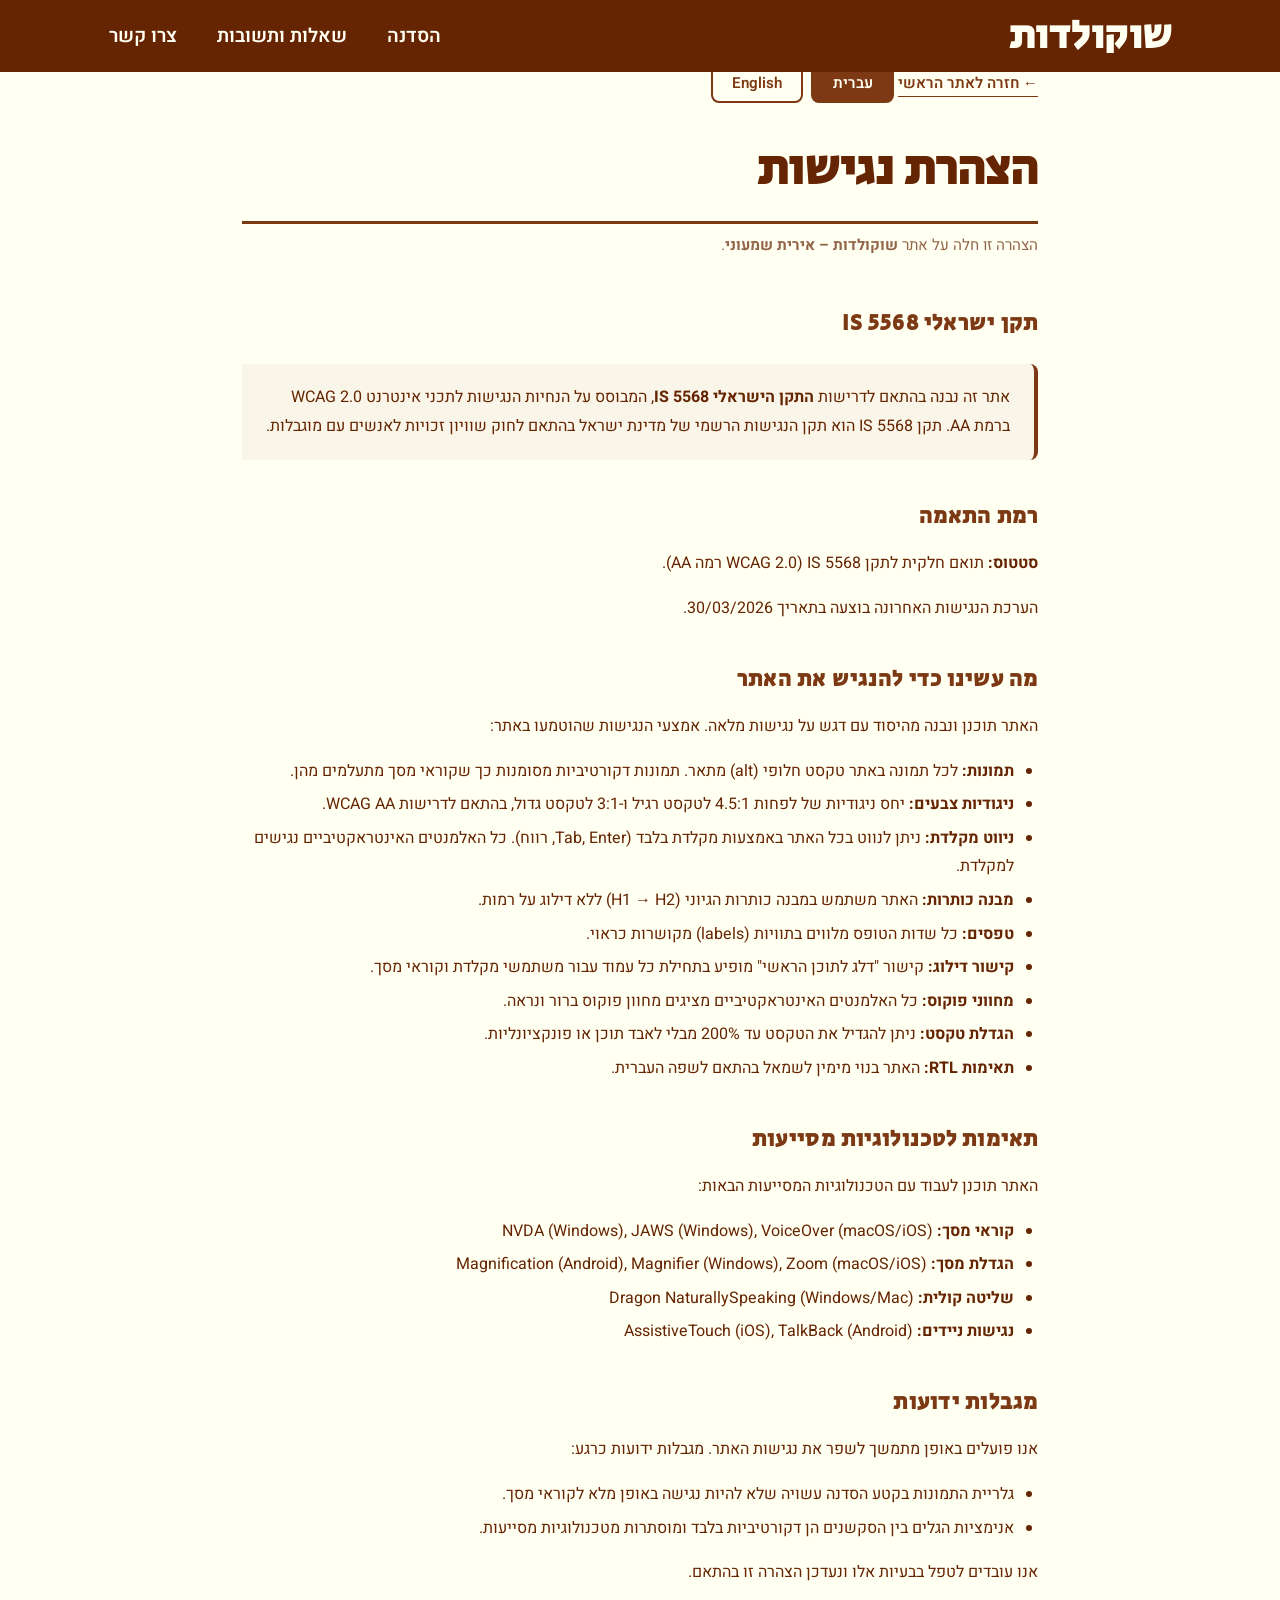
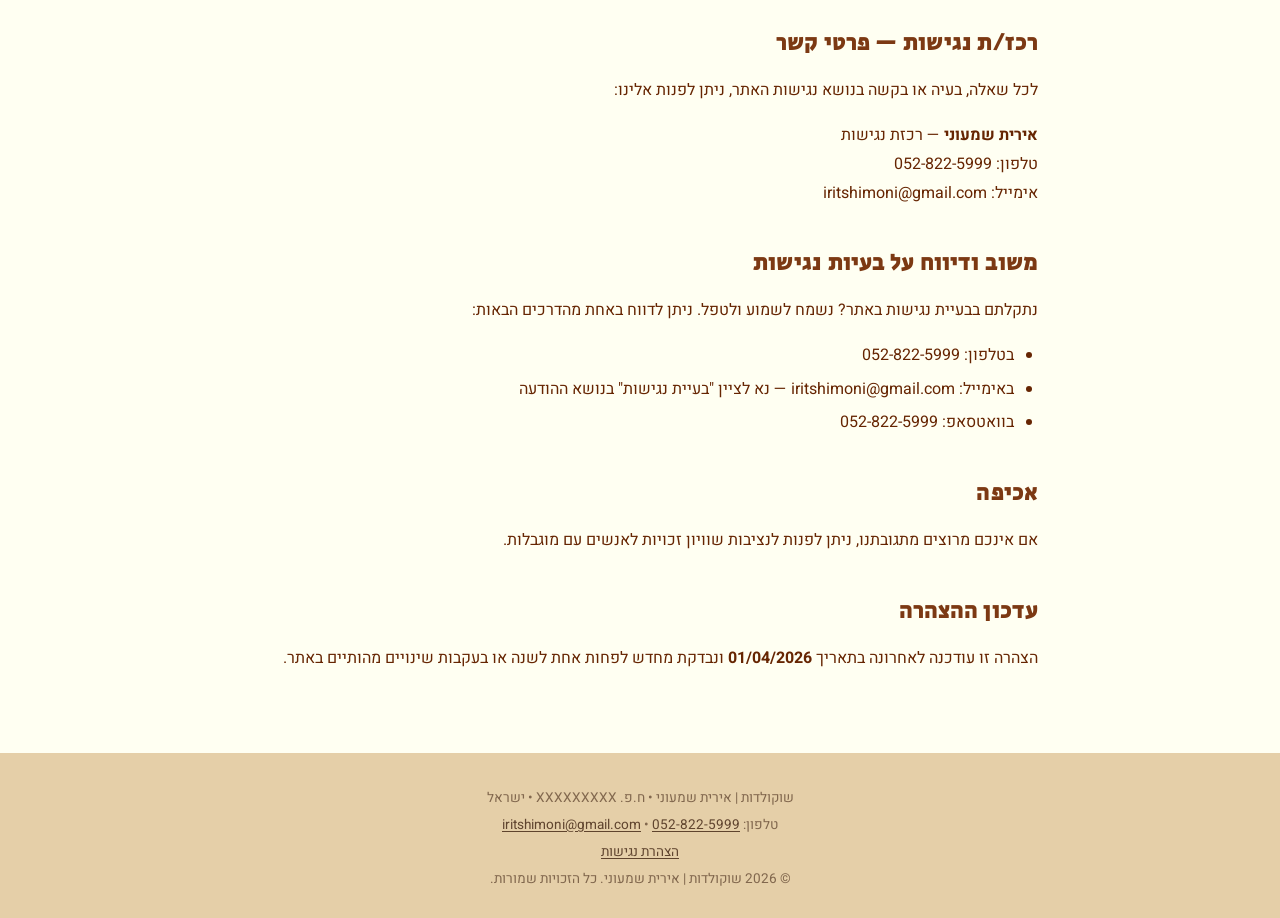
<file: accessibility.html>
<!DOCTYPE html>
<html lang="he" dir="rtl">
<head>
  <meta charset="UTF-8">
  <meta name="viewport" content="width=device-width, initial-scale=1.0">
  <title>הצהרת נגישות | שוקולדות – אירית שמעוני</title>
  <meta name="description" content="הצהרת נגישות של אתר שוקולדות אירית שמעוני בהתאם לתקן ישראלי IS 5568">
  <link rel="preconnect" href="https://fonts.googleapis.com">
  <link rel="preconnect" href="https://fonts.gstatic.com" crossorigin>
  <link href="https://fonts.googleapis.com/css2?family=Heebo:wght@300;400;500;700;800;900&family=Secular+One&display=swap" rel="stylesheet">
  <link rel="stylesheet" href="css/styles.css?v=118">
  <style>
    .accessibility-page {
      background: #fffff2;
      min-height: 100vh;
      padding: 4rem 0;
    }
    .accessibility-page .container {
      max-width: 860px;
      margin: 0 auto;
      padding: 0 2rem;
    }
    .accessibility-page h1 {
      font-family: 'Secular One', sans-serif;
      font-size: clamp(2rem, 4vw, 3rem);
      color: #662502;
      margin-bottom: 0.5rem;
      border-bottom: 3px solid #7C3913;
      padding-bottom: 1rem;
    }
    .accessibility-page .applies-to {
      font-size: 0.95rem;
      color: #662502;
      opacity: 0.7;
      margin-bottom: 3rem;
    }
    .accessibility-page h2 {
      font-family: 'Secular One', sans-serif;
      font-size: 1.4rem;
      color: #7C3913;
      margin-top: 2.5rem;
      margin-bottom: 1rem;
      letter-spacing: 0.05em;
    }
    .accessibility-page p {
      font-size: 1rem;
      line-height: 1.8;
      color: #662502;
      margin-bottom: 1rem;
    }
    .accessibility-page ul {
      list-style: disc;
      padding-right: 1.5rem;
      margin-bottom: 1rem;
    }
    .accessibility-page li {
      font-size: 1rem;
      line-height: 1.8;
      color: #662502;
      margin-bottom: 0.3rem;
    }
    .accessibility-page li strong {
      color: #662502;
    }
    .accessibility-page .back-link {
      display: inline-block;
      margin-bottom: 2rem;
      color: #7C3913;
      font-weight: 600;
      font-size: 0.95rem;
      text-decoration: none;
      border-bottom: 1px solid #7C3913;
      padding-bottom: 2px;
    }
    .accessibility-page .back-link:hover {
      color: #ff7200;
      border-color: #ff7200;
    }
    .accessibility-page .highlight-box {
      background: #f9f5e8;
      border-right: 4px solid #7C3913;
      padding: 1.2rem 1.5rem;
      margin: 1.5rem 0;
      border-radius: 0 8px 8px 0;
    }
    .accessibility-page .highlight-box p {
      margin: 0;
    }
    .lang-toggle {
      display: inline-flex;
      gap: 0.5rem;
      margin-bottom: 2rem;
    }
    .lang-toggle button {
      background: none;
      border: 2px solid #7C3913;
      border-radius: 8px;
      padding: 0.4rem 1.2rem;
      font-family: 'Heebo', sans-serif;
      font-size: 0.95rem;
      font-weight: 600;
      color: #7C3913;
      cursor: pointer;
      transition: background 0.2s, color 0.2s;
    }
    .lang-toggle button.active {
      background: #7C3913;
      color: #fffff2;
    }
    .lang-toggle button:hover:not(.active) {
      background: rgba(124, 57, 19, 0.1);
    }
    .lang-section { display: none; }
    .lang-section.active { display: block; }
  </style>
</head>
<body>

  <a href="#main-content" class="skip-link">דלג לתוכן הראשי</a>

  <!-- Navigation Bar -->
  <nav class="navbar">
    <div class="navbar__inner">
      <a href="index.html" class="navbar__logo">שוקולדות</a>
      <ul class="navbar__links">
        <li><a href="index.html#workshop">הסדנה</a></li>
        <li><a href="index.html#qa">שאלות ותשובות</a></li>
        <li><a href="index.html#contact">צרו קשר</a></li>
      </ul>
      <button class="navbar__toggle" aria-label="תפריט">
        <span></span><span></span><span></span>
      </button>
    </div>
    <div class="navbar__drip" aria-hidden="true"></div>
  </nav>

  <main class="accessibility-page" id="main-content">
    <div class="container">

      <a href="index.html" class="back-link">← חזרה לאתר הראשי</a>

      <!-- Language toggle -->
      <div class="lang-toggle">
        <button class="active" data-lang="he" aria-label="עברית">עברית</button>
        <button data-lang="en" aria-label="English">English</button>
      </div>

      <!-- ═══════════════════════════════
           HEBREW VERSION
           ═══════════════════════════════ -->
      <div class="lang-section active" id="lang-he">

        <h1>הצהרת נגישות</h1>
        <p class="applies-to">הצהרה זו חלה על אתר <strong>שוקולדות – אירית שמעוני</strong>.</p>

        <h2>תקן ישראלי IS 5568</h2>
        <div class="highlight-box">
          <p>אתר זה נבנה בהתאם לדרישות <strong>התקן הישראלי IS 5568</strong>, המבוסס על הנחיות הנגישות לתכני אינטרנט WCAG 2.0 ברמת AA. תקן IS 5568 הוא תקן הנגישות הרשמי של מדינת ישראל בהתאם לחוק שוויון זכויות לאנשים עם מוגבלות.</p>
        </div>

        <h2>רמת התאמה</h2>
        <p><strong>סטטוס:</strong> תואם חלקית לתקן IS 5568 (WCAG 2.0 רמה AA).</p>
        <p>הערכת הנגישות האחרונה בוצעה בתאריך 30/03/2026.</p>

        <h2>מה עשינו כדי להנגיש את האתר</h2>
        <p>האתר תוכנן ונבנה מהיסוד עם דגש על נגישות מלאה. אמצעי הנגישות שהוטמעו באתר:</p>
        <ul>
          <li><strong>תמונות:</strong> לכל תמונה באתר טקסט חלופי (alt) מתאר. תמונות דקורטיביות מסומנות כך שקוראי מסך מתעלמים מהן.</li>
          <li><strong>ניגודיות צבעים:</strong> יחס ניגודיות של לפחות 4.5:1 לטקסט רגיל ו-3:1 לטקסט גדול, בהתאם לדרישות WCAG AA.</li>
          <li><strong>ניווט מקלדת:</strong> ניתן לנווט בכל האתר באמצעות מקלדת בלבד (Tab, Enter, רווח). כל האלמנטים האינטראקטיביים נגישים למקלדת.</li>
          <li><strong>מבנה כותרות:</strong> האתר משתמש במבנה כותרות הגיוני (H1 → H2) ללא דילוג על רמות.</li>
          <li><strong>טפסים:</strong> כל שדות הטופס מלווים בתוויות (labels) מקושרות כראוי.</li>
          <li><strong>קישור דילוג:</strong> קישור "דלג לתוכן הראשי" מופיע בתחילת כל עמוד עבור משתמשי מקלדת וקוראי מסך.</li>
          <li><strong>מחווני פוקוס:</strong> כל האלמנטים האינטראקטיביים מציגים מחוון פוקוס ברור ונראה.</li>
          <li><strong>הגדלת טקסט:</strong> ניתן להגדיל את הטקסט עד 200% מבלי לאבד תוכן או פונקציונליות.</li>
          <li><strong>תאימות RTL:</strong> האתר בנוי מימין לשמאל בהתאם לשפה העברית.</li>
        </ul>

        <h2>תאימות לטכנולוגיות מסייעות</h2>
        <p>האתר תוכנן לעבוד עם הטכנולוגיות המסייעות הבאות:</p>
        <ul>
          <li><strong>קוראי מסך:</strong> NVDA (Windows), JAWS (Windows), VoiceOver (macOS/iOS)</li>
          <li><strong>הגדלת מסך:</strong> Magnification (Android), Magnifier (Windows), Zoom (macOS/iOS)</li>
          <li><strong>שליטה קולית:</strong> Dragon NaturallySpeaking (Windows/Mac)</li>
          <li><strong>נגישות ניידים:</strong> AssistiveTouch (iOS), TalkBack (Android)</li>
        </ul>

        <h2>מגבלות ידועות</h2>
        <p>אנו פועלים באופן מתמשך לשפר את נגישות האתר. מגבלות ידועות כרגע:</p>
        <ul>
          <li>גלריית התמונות בקטע הסדנה עשויה שלא להיות נגישה באופן מלא לקוראי מסך.</li>
          <li>אנימציות הגלים בין הסקשנים הן דקורטיביות בלבד ומוסתרות מטכנולוגיות מסייעות.</li>
        </ul>
        <p>אנו עובדים לטפל בבעיות אלו ונעדכן הצהרה זו בהתאם.</p>

        <h2>רכז/ת נגישות — פרטי קשר</h2>
        <p>לכל שאלה, בעיה או בקשה בנושא נגישות האתר, ניתן לפנות אלינו:</p>
        <p>
          <strong>אירית שמעוני</strong> — רכזת נגישות<br>
          טלפון: <a href="tel:0528225999">052-822-5999</a><br>
          אימייל: <a href="mailto:iritshimoni@gmail.com">iritshimoni@gmail.com</a>
        </p>

        <h2>משוב ודיווח על בעיות נגישות</h2>
        <p>נתקלתם בבעיית נגישות באתר? נשמח לשמוע ולטפל. ניתן לדווח באחת מהדרכים הבאות:</p>
        <ul>
          <li>בטלפון: <a href="tel:0528225999">052-822-5999</a></li>
          <li>באימייל: <a href="mailto:iritshimoni@gmail.com">iritshimoni@gmail.com</a> — נא לציין "בעיית נגישות" בנושא ההודעה</li>
          <li>בוואטסאפ: <a href="https://wa.me/972528225999" target="_blank" rel="noopener">052-822-5999</a></li>
        </ul>

        <h2>אכיפה</h2>
        <p>אם אינכם מרוצים מתגובתנו, ניתן לפנות לנציבות שוויון זכויות לאנשים עם מוגבלות.</p>

        <h2>עדכון ההצהרה</h2>
        <p>הצהרה זו עודכנה לאחרונה בתאריך <strong>01/04/2026</strong> ונבדקת מחדש לפחות אחת לשנה או בעקבות שינויים מהותיים באתר.</p>

      </div>

      <!-- ═══════════════════════════════
           ENGLISH VERSION
           ═══════════════════════════════ -->
      <div class="lang-section" id="lang-en" dir="ltr" lang="en">

        <h1>Accessibility Statement</h1>
        <p class="applies-to">This statement applies to the website <strong>Chocoladot – Irit Shimoni</strong>.</p>

        <h2>Israeli Standard IS 5568</h2>
        <div class="highlight-box" style="border-right: none; border-left: 4px solid #7C3913; border-radius: 8px 0 0 8px;">
          <p>This website was built in compliance with <strong>Israeli Standard IS 5568</strong>, based on the Web Content Accessibility Guidelines (WCAG) 2.0 Level AA. IS 5568 is the official Israeli web accessibility standard mandated under the Equal Rights for Persons with Disabilities Law.</p>
        </div>

        <h2>Conformance Level</h2>
        <p><strong>Status:</strong> Partially compliant with IS 5568 (WCAG 2.0 Level AA).</p>
        <p>Our most recent accessibility evaluation was conducted on 30/03/2026.</p>

        <h2>Accessibility Measures Implemented</h2>
        <p>This website was designed and built from the ground up with accessibility in mind. The following measures have been implemented:</p>
        <ul>
          <li><strong>Images:</strong> All images have descriptive alt text. Decorative images are hidden from screen readers.</li>
          <li><strong>Color contrast:</strong> Minimum 4.5:1 ratio for normal text and 3:1 for large text, per WCAG AA requirements.</li>
          <li><strong>Keyboard navigation:</strong> The entire site can be navigated using a keyboard only (Tab, Enter, Space). All interactive elements are keyboard accessible.</li>
          <li><strong>Heading structure:</strong> Logical heading hierarchy (H1 → H2) with no skipped levels.</li>
          <li><strong>Forms:</strong> All form fields have properly associated labels.</li>
          <li><strong>Skip link:</strong> A "skip to main content" link appears at the beginning of each page for keyboard and screen reader users.</li>
          <li><strong>Focus indicators:</strong> All interactive elements display a clearly visible focus indicator.</li>
          <li><strong>Text resizing:</strong> Text can be enlarged up to 200% without loss of content or functionality.</li>
          <li><strong>RTL compatibility:</strong> The site is built right-to-left to match the Hebrew language.</li>
        </ul>

        <h2>Assistive Technology Compatibility</h2>
        <p>This website is designed to work with the following assistive technologies:</p>
        <ul>
          <li><strong>Screen readers:</strong> NVDA (Windows), JAWS (Windows), VoiceOver (macOS/iOS)</li>
          <li><strong>Screen magnification:</strong> Magnification (Android), Magnifier (Windows), Zoom (macOS/iOS)</li>
          <li><strong>Voice control:</strong> Dragon NaturallySpeaking (Windows/Mac)</li>
          <li><strong>Mobile accessibility:</strong> AssistiveTouch (iOS), TalkBack (Android)</li>
        </ul>

        <h2>Known Limitations</h2>
        <p>We are continuously working to improve accessibility. Currently known limitations:</p>
        <ul>
          <li>The image gallery in the workshop section may not be fully accessible to screen readers.</li>
          <li>Wave animations between sections are decorative only and hidden from assistive technologies.</li>
        </ul>
        <p>We are working to address these issues and will update this statement accordingly.</p>

        <h2>Accessibility Coordinator — Contact Details</h2>
        <p>For any questions, issues, or requests regarding the accessibility of this website, please contact us:</p>
        <p>
          <strong>Irit Shimoni</strong> — Accessibility Coordinator<br>
          Phone: <a href="tel:0528225999">052-822-5999</a><br>
          Email: <a href="mailto:iritshimoni@gmail.com">iritshimoni@gmail.com</a>
        </p>

        <h2>Feedback &amp; Reporting Accessibility Issues</h2>
        <p>Encountered an accessibility issue on our site? We'd love to hear from you. You can report it via:</p>
        <ul>
          <li>Phone: <a href="tel:0528225999">052-822-5999</a></li>
          <li>Email: <a href="mailto:iritshimoni@gmail.com">iritshimoni@gmail.com</a> — please include "Accessibility Issue" in the subject line</li>
          <li>WhatsApp: <a href="https://wa.me/972528225999" target="_blank" rel="noopener">052-822-5999</a></li>
        </ul>

        <h2>Enforcement</h2>
        <p>If you are not satisfied with our response, you may contact the Commission for Equal Rights of Persons with Disabilities (Israel).</p>

        <h2>Statement Updates</h2>
        <p>This statement was last updated on <strong>01/04/2026</strong> and is reviewed at least annually or following significant changes to the website.</p>

      </div>

    </div>
  </main>

  <!-- FOOTER -->
  <footer class="footer">
    <div class="container">
      <p>שוקולדות | אירית שמעוני &bull; ח.פ. XXXXXXXXX &bull; ישראל</p>
      <p>טלפון: <a href="tel:0528225999">052-822-5999</a> &bull; <a href="mailto:iritshimoni@gmail.com">iritshimoni@gmail.com</a></p>
      <p><a href="accessibility.html">הצהרת נגישות</a></p>
      <p>&copy; 2026 שוקולדות | אירית שמעוני. כל הזכויות שמורות.</p>
    </div>
  </footer>

  <script>
    // Language toggle
    document.querySelectorAll('.lang-toggle button').forEach(btn => {
      btn.addEventListener('click', () => {
        const lang = btn.dataset.lang;
        document.querySelectorAll('.lang-toggle button').forEach(b => b.classList.remove('active'));
        btn.classList.add('active');
        document.querySelectorAll('.lang-section').forEach(s => s.classList.remove('active'));
        document.getElementById('lang-' + lang).classList.add('active');
      });
    });
  </script>
</body>
</html>
</file>
<file: css/styles.css>
*,::after,::before{margin:0;padding:0;box-sizing:border-box}html{scroll-behavior:smooth;font-size:16px}body{font-family:Heebo,sans-serif;direction:rtl;color:#662502;overflow-x:hidden;background:#fff}a{text-decoration:none;color:inherit}ul{list-style:none}img{max-width:100%;height:auto;display:block}h1,h2,h3,h4,li,p{overflow-wrap:break-word}.container{width:88%;max-width:1600px;margin:0 auto;padding:0 2rem}.skip-link{position:absolute;top:-100%;right:0;background:#ff7200;color:#fff;padding:.75rem 1.5rem;font-weight:700;z-index:10000;border-radius:0 0 8px 8px;transition:top .2s}.skip-link:focus{top:0}:focus-visible{outline:3px solid #ff7200;outline-offset:2px}.navbar{position:fixed;top:0;left:0;width:100%;z-index:1000;background:#662502;overflow:visible;will-change:transform;contain:layout paint;-webkit-backface-visibility:hidden;backface-visibility:hidden}.navbar.menu-open{contain:none}.navbar__inner{position:relative;z-index:1;width:88%;max-width:1600px;margin:0 auto;padding:1rem 2rem;display:flex;align-items:center;justify-content:space-between}.navbar__logo{font-family:'Secular One',sans-serif;font-size:2.5rem;color:#fffff2;font-weight:700;line-height:1;display:flex;align-items:center}.navbar__links{display:flex;gap:2.5rem}.navbar__links a{font-size:1.2rem;font-weight:600;color:#fffff2;transition:color .3s;position:relative}.navbar__links a::after{content:'';position:absolute;bottom:-4px;right:0;width:0;height:2px;background:#ff7200;transition:width .3s}.navbar__links a:focus-visible::after,.navbar__links a:hover::after{width:100%}.navbar__links a:focus-visible,.navbar__links a:hover{color:#ff7200}.navbar__toggle{display:none;flex-direction:column;gap:5px;background:0 0;border:none;cursor:pointer;padding:8px;min-width:44px;min-height:44px}.navbar__toggle span{display:block;width:26px;height:2.5px;background:#fffff2;border-radius:2px;transition:transform .3s,opacity .3s}.navbar__marquee{width:100%;background:#7c3913;overflow:hidden;padding:.3rem 0;direction:ltr}.navbar__marquee-inner{display:inline-block;white-space:nowrap;animation:marqueeScroll 30s linear infinite}.navbar__marquee-inner span{font-family:'Secular One',sans-serif;font-size:.75rem;color:#fffff2;opacity:.7;letter-spacing:.1em;padding:0 1.5rem}@keyframes marqueeScroll{0%{transform:translateX(0)}100%{transform:translateX(-50%)}}.hero{position:relative;min-height:100vh;min-height:100svh;background:#662502;display:flex;flex-direction:column;padding-top:4rem;padding-bottom:clamp(40px,8vw,100px);margin-top:0;padding-top:4rem;z-index:2;overflow:visible}.hero__band{position:absolute;top:0;left:47%;width:79%;height:auto;transform:rotate(180deg);transform-origin:center center;z-index:0;pointer-events:none}.hero__content{position:relative;z-index:3;width:88%;max-width:1600px;margin:0 auto;padding:clamp(1.5rem,3vw,3rem) clamp(1rem,3vw,2rem);display:flex;align-items:center;justify-content:space-between;flex:0 0 auto;height:calc(100vh - 4rem);gap:clamp(2rem,8vw,9rem)}.hero__text{flex:1;max-width:600px}.hero__title{font-family:'Secular One',sans-serif;font-size:clamp(1.5rem, 8.5vw, 5.93rem);color:#fffff2;line-height:1.375;margin-bottom:0}.hero__hi{font-size:clamp(.73rem, 3.91vw, 2.73rem);font-weight:700;color:#fffff2;margin-bottom:clamp(1.5rem,4vw,4rem);line-height:1.375}.hero__wave-hand{width:clamp(2rem,4vw,3rem);height:clamp(2rem,4vw,3rem);display:inline-block;transform:rotate(-45deg)}.hero__subtitle-line1{font-size:clamp(1.05rem, 1.9vw, 1.33rem);color:#fffff2;line-height:2.25;font-weight:300;margin-bottom:.5rem;white-space:nowrap}.hero__subtitle-line2{font-size:clamp(1.05rem, 1.9vw, 1.33rem);color:#ff7200;line-height:2.25;font-weight:500}.hero__subtitle-emphasis{font-weight:700;color:#e5cfa8}.hero__image{flex:0 0 auto;position:relative;z-index:3}.hero__blob-circle{width:clamp(285px,33.15vw,474px);height:clamp(285px,33.15vw,474px);border-radius:60% 40% 50% 50%/50% 60% 40% 50%;background:#7c3913;overflow:hidden;display:flex;align-items:center;justify-content:center;box-shadow:0 0 0 4px rgba(255,114,0,.5),0 10px 30px rgba(0,0,0,.3);animation:blobMorph 8s ease-in-out infinite;will-change:border-radius;contain:layout style paint}@keyframes blobMorph{0%,100%{border-radius:60% 40% 50% 50%/50% 60% 40% 50%}25%{border-radius:50% 60% 40% 50%/40% 50% 60% 50%}50%{border-radius:40% 50% 60% 50%/60% 40% 50% 50%}75%{border-radius:50% 40% 50% 60%/50% 50% 40% 60%}}@media (prefers-reduced-motion:reduce){.gallery__front-img,.hero__blob-circle{animation:none}}.hero__blob-circle img{width:100%;height:100%;object-fit:cover}.hero__blob-placeholder{color:#fffff2;font-size:.9rem;opacity:.6;text-align:center;padding:1rem}.hero__blob-circle img+.hero__blob-placeholder{display:none}.hero__blob-circle img[style*="display: none"]+.hero__blob-placeholder{display:block}.hero__praline{position:absolute;z-index:1;width:clamp(80px,11vw,158px);height:clamp(80px,11vw,158px);pointer-events:none}.hero__praline img{width:100%;height:100%;object-fit:contain;filter:drop-shadow(0 2px 3px rgba(0,0,0,.25));will-change:transform}.hero__praline--1{top:8%;left:2%;transform:rotate(-15deg)}.hero__praline--2{top:65%;right:35%;transform:rotate(20deg)}.hero__praline--3{top:45%;right:2%;transform:rotate(-8deg)}.hero__praline--small{width:clamp(50px,7vw,101px);height:clamp(50px,7vw,101px)}.hero__praline--4{top:8%;right:38%;transform:rotate(12deg)}.hero__praline--5{top:60%;left:5%;transform:rotate(-22deg)}.hero__praline--6{top:8%;right:5%;transform:rotate(30deg)}.hero__praline--7{top:40%;right:40%;transform:rotate(-12deg)}.hero__praline--8{top:75%;left:35%;transform:rotate(18deg)}.hero__scroll-hint{position:absolute;bottom:11rem;left:50%;width:32px;height:32px;z-index:3;pointer-events:none;opacity:.7;animation:scrollBounce 2s ease-in-out infinite}.hero__scroll-hint svg{width:100%;height:100%}@keyframes scrollBounce{0%,100%{transform:translateX(-50%) translateY(0);opacity:.7}50%{transform:translateX(-50%) translateY(8px);opacity:1}}.hero__praline--small img{filter:drop-shadow(0 1px 2px rgba(0,0,0,.2))}.wave-divider{position:relative;width:100%;height:160px;margin-top:-160px;z-index:10;pointer-events:none}#wave1{margin-top:-160px;z-index:10;clip-path:inset(36% 0 0 0)}#wave2{z-index:10}.wave-divider svg{display:block;position:absolute;bottom:0;left:0;width:100%;height:100%;overflow:visible}.wave-divider--css{overflow:hidden}.wave-divider--css svg{width:250%;will-change:transform}.workshop{position:relative;background-color:#e5cfa8;background-image:url('../images/background2.svg?v=5');background-size:100% 100%;background-position:top center;background-repeat:no-repeat;margin-top:-160px;padding-top:calc(160px + 1.5rem);z-index:1;overflow:hidden}.workshop__stripe{display:none}.workshop__grid{position:relative;z-index:1;width:88%;max-width:1600px;margin:0 auto;padding:.5rem 2rem 0;display:grid;grid-template-columns:1fr 1fr;column-gap:2rem;row-gap:2rem}.workshop__block--text{padding:.5rem 2rem}.workshop__block--text h2{font-family:Rubik,sans-serif;font-weight:900;font-size:clamp(1.78rem, 3.45vw, 2.36rem);color:#662502;margin-bottom:.65rem;line-height:1.3;letter-spacing:-.01em}.workshop__block--text p{font-family:Heebo,sans-serif;font-size:1.05rem;font-weight:400;line-height:1.9;color:rgba(92,42,10,.82);margin-bottom:.75rem;letter-spacing:.01em}.workshop__block--upper-right p:first-of-type{font-size:1.08rem;font-weight:600;color:#662502;margin-bottom:.9rem;letter-spacing:.005em}.workshop__block--upper-right p:nth-of-type(4){font-size:1.05rem;font-weight:600;color:#662502;margin-bottom:.75rem}.workshop__block--upper-right p:last-of-type{margin-top:1rem;margin-bottom:0;font-size:1.02rem;color:rgba(92,42,10,.68);line-height:1.85}.workshop__block--lower-right p:last-of-type{margin-top:1rem;margin-bottom:0;font-size:1.02rem;color:rgba(92,42,10,.68);line-height:1.85}.workshop__block--text ul{padding-right:1.5rem;margin-top:.3rem;margin-bottom:.4rem}.workshop__block--text li{font-family:Heebo,sans-serif;font-size:1.05rem;font-weight:400;line-height:1.9;color:rgba(92,42,10,.75);list-style:disc;margin-bottom:.65rem;letter-spacing:.01em}.workshop__block--text strong{color:#662502;font-weight:700}.workshop__block--gallery{display:flex;flex-direction:column;align-items:center;justify-content:center;padding:.75rem 2rem}.workshop__block--upper-left{padding-top:0}.workshop__block--lower-right{padding-top:1rem}.workshop__block--lower-left{padding-right:3rem;padding-left:1rem}.workshop__block--lower-left .gallery__back-img{right:4px}.workshop__block--upper-left .gallery__front-img::after{content:'';position:absolute;inset:0;border-radius:inherit;box-shadow:inset 0 0 0 2px rgba(255,114,0,.55);clip-path:circle(200px at 271px 225px);background:0 0;z-index:10;pointer-events:none}.workshop__block--lower-left .gallery__front-img::after{content:'';position:absolute;inset:0;border-radius:inherit;box-shadow:inset 0 0 0 2px rgba(160,110,210,.82);clip-path:circle(200px at 249px 225px);background:0 0;z-index:10;pointer-events:none}.gallery__stack{position:relative;width:min(480px,100%);aspect-ratio:1;cursor:pointer}.gallery__back-img{position:absolute;top:32px;right:-18px;width:min(385px,80.2%);height:min(385px,80.2%);border-radius:55% 45% 50% 50%/45% 55% 45% 55%;overflow:hidden;background:#c8a87a;box-shadow:0 6px 20px rgba(102,37,2,.1);z-index:1;opacity:.88;transition:opacity .65s ease-in-out;contain:layout style paint}.gallery__front-img{position:absolute;top:0;right:20px;width:min(425px,88.5%);height:min(425px,88.5%);border-radius:50% 50% 45% 55%/55% 45% 55% 45%;overflow:hidden;background:#d4b870;box-shadow:0 8px 30px rgba(102,37,2,.14);z-index:2;animation:blobMorph 10s ease-in-out infinite;transition:opacity .65s ease-in-out;will-change:border-radius;contain:layout style paint}.img-layer{position:absolute;inset:0;width:100%;height:100%;object-fit:cover;object-position:center;display:block;transition:opacity .65s ease-in-out}.img-layer--a{opacity:1;z-index:2}.img-layer--b{opacity:0;z-index:1}.workshop__block--text h2.workshop__big-h2{font-size:clamp(2.42rem, 4.37vw, 3.22rem);margin-bottom:.75rem;line-height:1.15;letter-spacing:-.02em}.btn-carousel{display:block;width:fit-content;margin:.65rem 0 0 auto;padding:.55rem 1.8rem;border:none;border-radius:50px;font-family:Heebo,sans-serif;font-size:.97rem;font-weight:600;letter-spacing:.05em;cursor:pointer;color:#fff;transition:transform .2s,box-shadow .2s}.btn-carousel:focus-visible,.btn-carousel:hover{transform:scale(1.04);box-shadow:0 6px 20px rgba(0,0,0,.18)}.btn-carousel--orange{background:#ff7200}.btn-carousel--purple{background:#b090d0;padding:.6rem 2rem;font-size:1rem;margin-top:.85rem}.qa{position:relative;background:#662502;padding:5rem 2rem;padding-bottom:clamp(80px,15vw,200px);z-index:1;overflow:visible;display:flex;align-items:center;min-height:80vh}.qa__stripe{position:absolute;top:50%;left:0;transform:translateY(-50%);width:100vw;margin-left:calc(-50vw + 50%);height:300px;z-index:0;pointer-events:none}.qa__layout{position:relative;z-index:1;width:88%;max-width:1600px;margin:0 auto;display:flex;align-items:center;gap:3rem}.qa__heading{flex:0 1 min(220px,100%);align-self:center}.qa__heading h2{font-family:'Secular One',sans-serif;font-size:clamp(2.16rem, 3.6vw, 3.12rem);color:#fffff2;line-height:1.2;margin-bottom:1rem}.qa__heading h2 span{color:#ff7200}.qa__heading p{font-size:1.14rem;font-weight:300;color:rgba(255,255,242,.6);line-height:1.7}.qa__cards{flex:1;display:grid;grid-template-columns:repeat(4,minmax(0,1fr));column-gap:clamp(.75rem,5vw,calc(1.8vh + 4rem));row-gap:1.8vh;align-items:start}.qa__card{border-radius:28px;padding:.45rem .6rem;cursor:pointer;position:relative;transition:box-shadow .35s ease,transform .35s ease;display:flex;flex-direction:column;justify-content:center;width:calc(100% + 4rem);aspect-ratio:2.3/1}.qa__card:first-child{background:#d4b896;color:#3b1a08;transform:rotate(-5.85deg) translateX(10px)}.qa__card:nth-child(2){background:#d9b078;color:#3b1a08;transform:rotate(7.8deg) translateX(10px)}.qa__card:nth-child(3){background:#c8a87a;color:#3b1a08;transform:rotate(-5.85deg) translateX(10px)}.qa__card:nth-child(4){background:#e0c8a0;color:#3b1a08;transform:rotate(-5.85deg) translateX(10px)}.qa__card:nth-child(5){background:#ccb090;color:#3b1a08;transform:rotate(7.8deg) translateX(10px)}.qa__card:nth-child(6){background:#e5cfa8;color:#3b1a08;transform:rotate(-5.85deg) translateX(10px)}.qa__card:nth-child(7){background:#d4b896;color:#3b1a08;transform:rotate(7.8deg) translateX(10px);grid-column:4;grid-row:1}.qa__card:nth-child(8){background:#e0c8a0;color:#3b1a08;transform:rotate(7.8deg) translateX(10px)}.qa__card:hover{box-shadow:0 10px 32px rgba(0,0,0,.25);filter:brightness(1.03)}.qa__card::after{content:'';position:absolute;bottom:-1px;right:0;left:0;height:30px;background:inherit;opacity:0;visibility:hidden;transition:opacity .35s ease,visibility 0s linear .35s;z-index:1}.qa__card.active::after{opacity:1;visibility:visible;transition:opacity .35s ease,visibility 0s linear 0s}.qa__card.active{z-index:5;box-shadow:0 14px 40px rgba(0,0,0,.3)}.qa__card:first-child.active,.qa__card:nth-child(2).active,.qa__card:nth-child(3).active,.qa__card:nth-child(4).active,.qa__card:nth-child(5).active,.qa__card:nth-child(6).active,.qa__card:nth-child(7).active,.qa__card:nth-child(8).active{transform:rotate(0) translateX(0)}.qa__card-left{display:flex;align-items:flex-start;justify-content:space-between;gap:.7rem;width:100%;padding:0 10%;position:relative;z-index:2}.qa__card-question{font-size:clamp(.9rem, 3vw, 1.45rem);font-weight:700;color:inherit;line-height:1.45}.qa__card-btn{flex-shrink:0;width:44px;height:44px;border-radius:50%;background:rgba(59,26,8,.12);border:none;color:inherit;cursor:pointer;display:flex;align-items:center;justify-content:center;margin-top:1px;transition:background .25s,transform .35s ease}.qa__card.active .qa__card-btn{background:rgba(59,26,8,.2);transform:rotate(180deg)}.qa__card-btn svg{color:inherit}.qa__card-answer{position:absolute;top:100%;right:0;left:0;z-index:10;background:inherit;border-radius:0 0 18px 18px;padding:0 1.5rem;max-height:0;border-top:2px solid rgba(59,26,8,.15);opacity:0;overflow:hidden;transition:max-height .45s cubic-bezier(.4, 0, .2, 1),opacity .35s ease,padding .45s cubic-bezier(.4, 0, .2, 1)}.qa__card.active .qa__card-answer{opacity:1;max-height:300px;padding:.8rem 1.5rem 1.2rem;box-shadow:0 8px 24px rgba(0,0,0,.2)}.qa__card-answer p{font-size:clamp(.95rem, 1.2vw, 1.15rem);font-weight:400;line-height:1.8;color:#3b1a08;opacity:.8}.contact{position:relative;background:#e5cfa8;padding:3rem 2rem 4rem;z-index:11}.contact__inner{width:88%;max-width:1600px;margin:0 auto}.contact__title{font-family:Rubik,sans-serif;font-weight:900;font-size:clamp(2.6rem, 5vw, 3.5rem);color:#ff7200;line-height:1.15;letter-spacing:-.02em;margin:0 0 1rem;text-align:right}.contact__row{display:flex;align-items:center;gap:3rem}.contact__text{flex:1}.contact__subtitle{font-family:Heebo,sans-serif;font-weight:400;font-size:1.1rem;color:#5a2506;line-height:1.8;margin:0}.contact__icons{display:flex;align-items:flex-start;gap:1.8rem;flex-shrink:0}.contact__icon-link{display:flex;flex-direction:column;align-items:center;gap:0;text-decoration:none;cursor:pointer;outline:0;border-radius:16px}.contact__icon-link:focus-visible{outline:2px solid #ff7200;outline-offset:6px}.contact__icon-img{display:block;width:clamp(70px,10vw,140px);height:clamp(70px,10vw,140px);object-fit:contain;border-radius:14px;transition:transform .35s ease,filter .35s ease}.contact__icon-link:active .contact__icon-img,.contact__icon-link:hover .contact__icon-img{transform:translateY(-6px) scale(1.08);filter:drop-shadow(0 4px 18px rgba(90, 37, 6, .45))}.contact__icon-label{font-family:Heebo,sans-serif;font-weight:700;font-size:.95rem;color:#5a2506;letter-spacing:.02em;text-align:center}.footer{background:#e5cfa8;color:rgba(62,34,16,.6);text-align:center;padding:2rem 0 calc(1.5rem + env(safe-area-inset-bottom));font-size:.85rem;line-height:2}.footer a{color:rgba(62,34,16,.8);text-decoration:underline;text-underline-offset:2px;transition:color .2s}.footer a:hover{color:#ff7200}.lightbox{display:none;position:fixed;inset:0;background:rgba(0,0,0,.85);z-index:1000;align-items:center;justify-content:center}.lightbox.active{display:flex}.lightbox__close{position:absolute;top:1.5rem;left:1.5rem;background:0 0;border:none;color:#fffff2;font-size:2.5rem;cursor:pointer;z-index:1001;line-height:1}.lightbox__message{color:#fffff2;font-size:1.3rem;opacity:.7}@media (max-width:1024px){.hero__content{height:auto;min-height:0}.qa__layout{flex-direction:column;gap:2rem}.qa__heading{flex:none;text-align:center}.qa__cards{grid-template-columns:repeat(2,minmax(0,1fr));column-gap:1rem;row-gap:1rem}.qa__card{width:100%}.qa__card:nth-child(7){grid-column:auto;grid-row:auto}}@media (max-width:768px){body{background:#e5cfa8}.navbar{transition:transform .52s ease}.navbar__marquee{padding:.24rem 0}.navbar__marquee-inner span{font-size:.6rem}.hero::before{content:'';position:absolute;top:-100vh;left:0;right:0;height:100vh;background:#662502;z-index:-1}.qa{padding-bottom:8rem}.footer{padding:1.4rem 0 calc(1rem + env(safe-area-inset-bottom));line-height:1.4}.navbar__links{display:none;position:absolute;top:100%;right:0;left:0;background:#7c3913;flex-direction:column;padding:1rem 2rem 1.5rem;gap:1rem;box-shadow:0 8px 20px rgba(0,0,0,.2)}.navbar__links.active{display:flex}.navbar__toggle{display:flex;align-items:center;justify-content:center;margin-inline-start:2rem}.navbar__inner{padding:.6rem 2rem}.navbar__logo{margin-inline-end:2rem;font-size:2rem}.hero{overflow:hidden;padding-bottom:150px}.hero__content{flex-direction:column-reverse;text-align:center;padding:clamp(1rem,4vw,2rem) clamp(.75rem,3vw,1.5rem);gap:clamp(1.5rem,5vw,3rem);height:auto;min-height:calc(100svh - 4rem - 150px);justify-content:center}.hero__text{max-width:100%;text-align:center}.hero__title{font-size:clamp(2.8rem, 13vw, 3.5rem)}.hero__hi{font-size:clamp(1.31rem, 5.97vw, 1.61rem)}.hero__subtitle-line1{white-space:normal}.hero__subtitle-line2{font-size:clamp(1.1rem, 5vw, 1.4rem)}.hero__blob-circle{width:clamp(163px,62.5vw,300px);height:clamp(163px,62.5vw,300px)}.hero__band{top:50%;left:auto;right:-58%;width:162%;transform:translateY(0) rotate(270deg);transform-origin:center center}.hero__praline{width:clamp(60px,20vw,88px);height:clamp(60px,20vw,88px)}.hero__praline--small{width:clamp(42px,13vw,56px);height:clamp(42px,13vw,56px)}.hero__praline--1{top:3%;left:2%}.hero__praline--2{top:auto;bottom:8%;right:3%;opacity:.9}.hero__praline--3{display:none}.hero__praline--4{display:none}.hero__praline--5{top:75%;left:2%;opacity:.85}.hero__praline--6{display:none}.hero__praline--7{display:none}.hero__praline--8{top:3%;right:2%;opacity:.7}.hero__scroll-hint{bottom:clamp(6rem,18vw,10rem);width:38px;height:38px}.wave-divider{height:80px;margin-top:-80px}#wave1{margin-top:-80px}#wave2{margin-top:-80px;background-color:#e5cfa8;box-shadow:0 -3px 0 0 #e5cfa8}.workshop{background-image:none;margin-top:-80px;padding-top:calc(80px + 1.5rem)}.workshop__grid{grid-template-columns:1fr;gap:1.5rem;padding:0 clamp(.75rem,3vw,1.5rem);width:95%}.workshop__block--upper-left{order:2}.workshop__block--upper-right{order:1}.workshop__block--gallery{padding:.75rem 0}.workshop__block--lower-left{order:4;padding-right:0;padding-left:0}.workshop__block--lower-left .gallery__back-img{right:0}.workshop__block--lower-right{order:3}.workshop__block--text{text-align:center}.workshop__block--text ul{list-style-position:inside;padding-right:0}.btn-carousel{margin-left:auto;margin-right:auto}.gallery__stack{width:min(280px,75vw)}.gallery__front-img{top:0;right:10px}.gallery__back-img{top:20px;right:0}.gallery__stack.is-advancing .gallery__back-img{transform:translate(-22px,-5px) scale(1.04)}.qa{margin-top:-80px;padding-top:calc(80px + 3rem)}.qa__layout{flex-direction:column;width:95%;gap:2rem}.qa__heading{position:static;flex:none;text-align:center}.qa__cards{grid-template-columns:1fr 1fr;column-gap:.75rem;row-gap:.75rem;gap:.75rem}.qa__card{width:100%;transform:none!important;border-radius:18px;aspect-ratio:auto;padding:clamp(.5rem,1.5vw,.8rem) clamp(.6rem,2vw,1rem)}.qa__card.active{transform:none!important}.qa__card-left{padding:0}.qa__card:nth-child(7){grid-column:auto;grid-row:auto}.contact__row{flex-direction:column;text-align:center;gap:2rem}.contact__title{text-align:center}.contact__icons{justify-content:center;gap:1rem;flex-wrap:nowrap}.contact__icon-img{width:min(90px,22vw);height:min(90px,22vw)}.contact__icon-label{font-size:.82rem}.footer{padding:1.4rem 0 calc(1.4rem + env(safe-area-inset-bottom))}}@media (max-width:480px){.qa__cards{grid-template-columns:1fr}}
</file>
